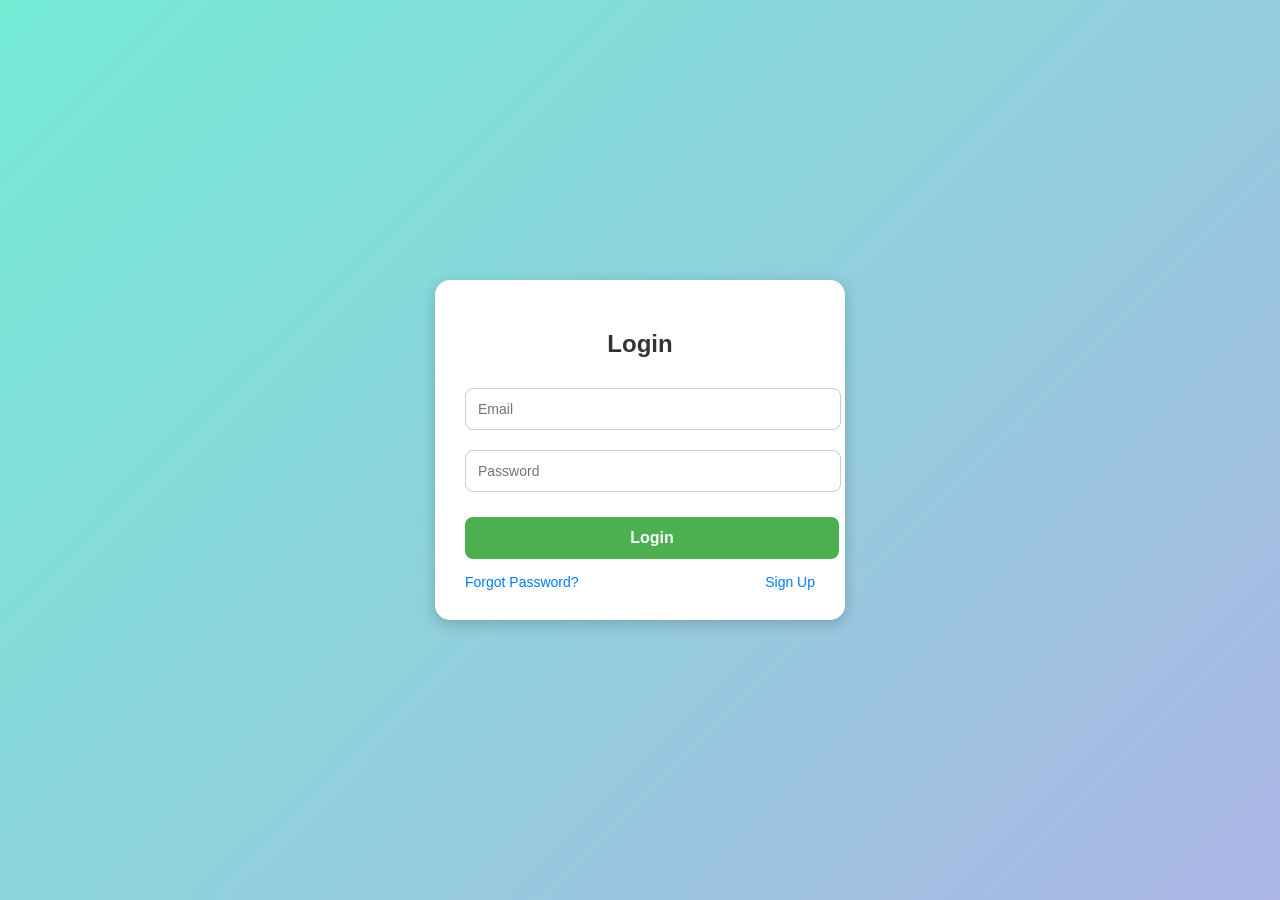
<file: index.html>
<!DOCTYPE html>
<html lang="en">
<head>
  <meta charset="UTF-8">
  <title>Login Page</title>
  <link rel="stylesheet" href="style.css">
</head>
<body>
  <div class="login-container">
    <h2>Login</h2>
    <form>
      <input type="email" placeholder="Email" required>
      <input type="password" placeholder="Password" required>
      <!-- Login button redirects to another page -->
      <a href="/Amozon.html" class="btn">Login</a>
    </form>
    <div class="links">
      <a href="#">Forgot Password?</a>
      <a href="#">Sign Up</a>
    </div>
  </div>
</body>
</html>
</file>
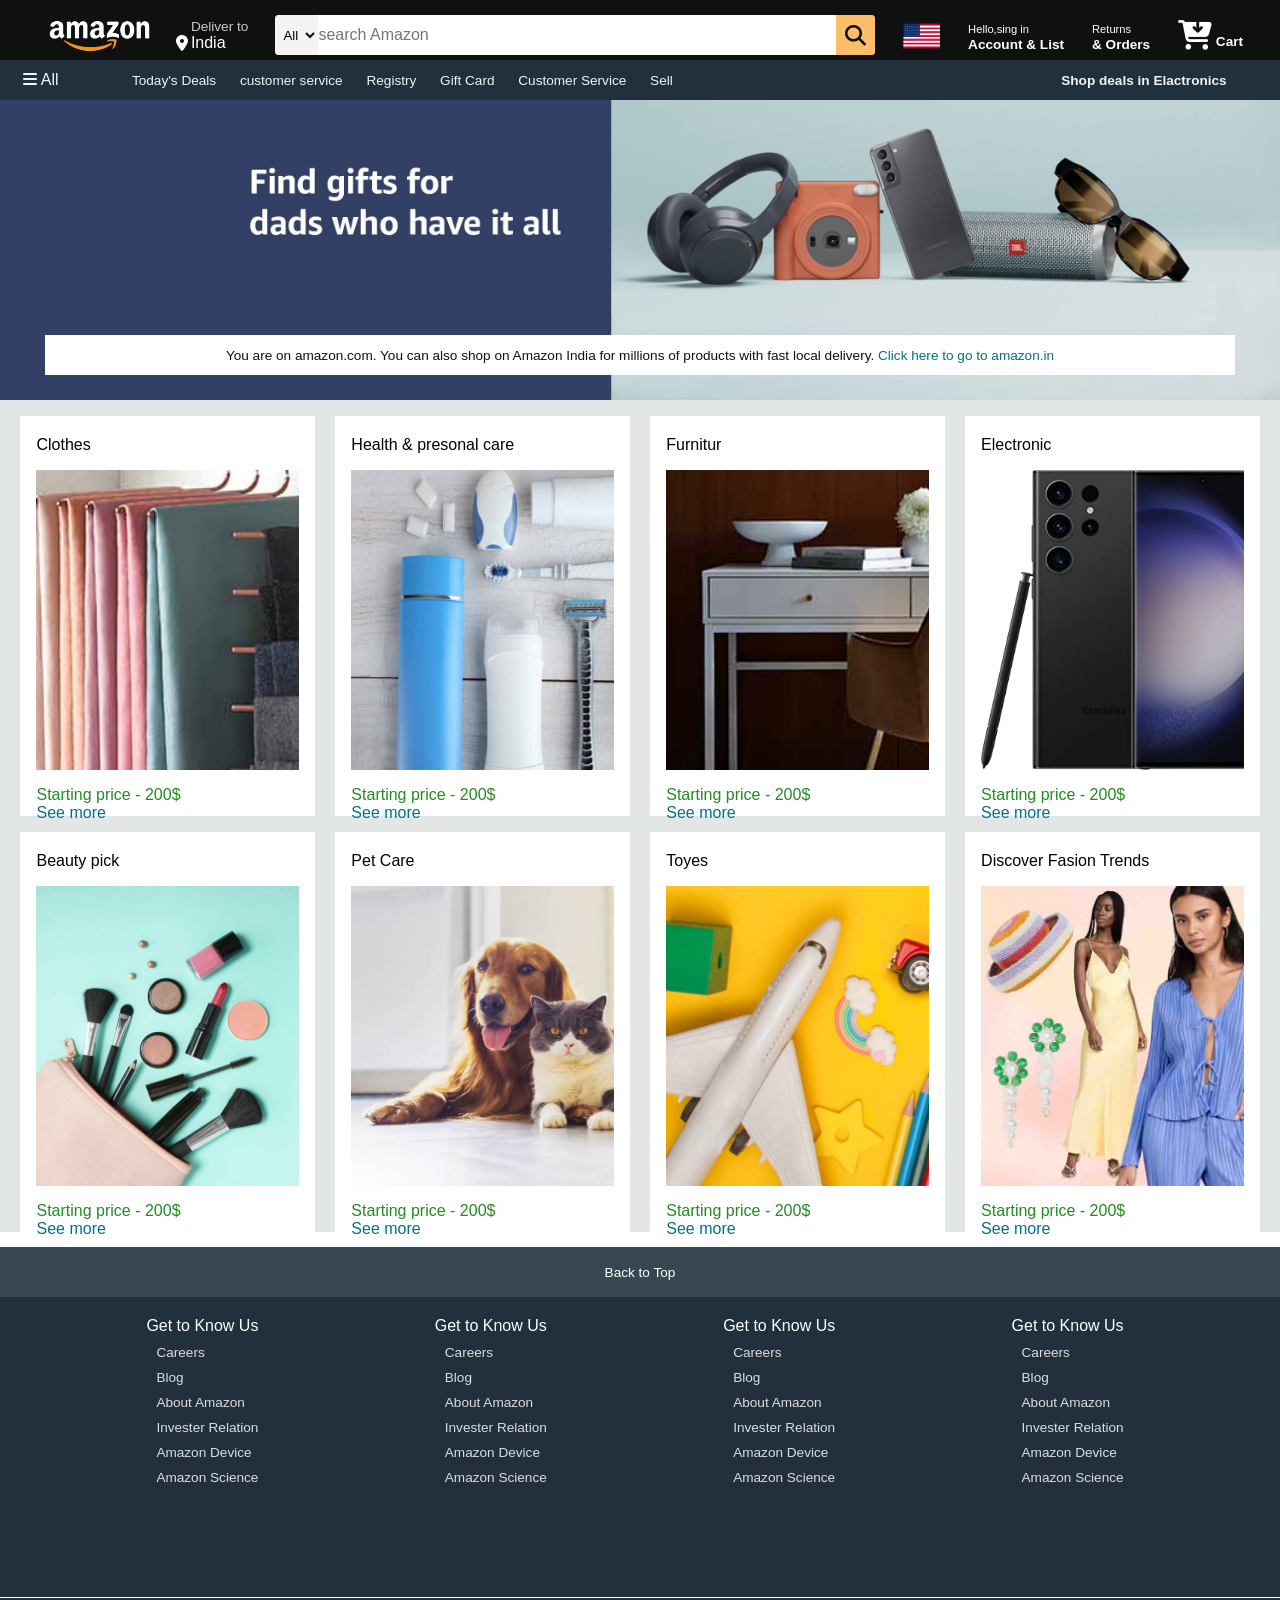
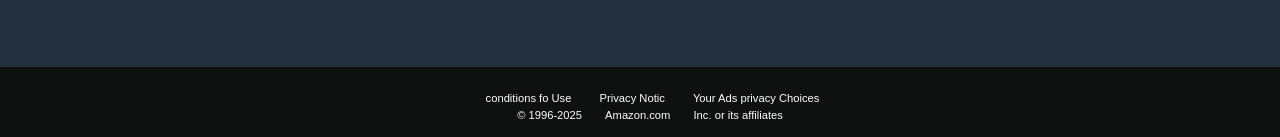
<file: Amozon.html>
<!DOCTYPE html>
<html lang="en">
<head>
    <meta charset="UTF-8">
    <meta name="viewport" content="width=device-width, initial-scale=1.0">
    <title>Amazon</title>
    <link rel="stylesheet" href="https://cdnjs.cloudflare.com/ajax/libs/font-awesome/6.4.0/css/all.min.css" integrity="sha512-iecdLmaskl7CVkqkXNQ/ZH/XLlvWZOJyj7Yy7tcenmpD1ypASozpmT/E0iPtmFIB46ZmdtAc9eNBvH0H/ZpiBw==" crossorigin="anonymous" referrerpolicy="no-referrer" />
    <link rel="stylesheet" href="/Amozon.css">
    
</head>
<body>
    <header>
        <div class="navbar">
            <div class="nav-logo border">
                <div class="logo"></div>
            </div>

            <div class="nav-address border">
                <p class="add-first">Deliver to</p>
                <div class="add-icon">
                    <i class="fa-solid fa-location-dot"></i> 
                    <p class="add-secound">India</p>
                </div>
            </div>
            
            <div class="nav-search">
                <select class="search-select">
                    <option>All</option>
                </select>
                <input placeholder="search Amazon" class="search-input">
                <div class="search-icon">
                <i class="fa-solid fa-magnifying-glass"></i>
                </div>
            </div>

            <div class="American-logo border">
                <div class="Flag"></div>
            </div>

            <div class="nav-singin border">
            <p><span>Hello,sing in</span></p>
            <p class="nav-secound">Account & List</p>
            </div>

            <div class="nev-returns border">
            <p><span>Returns</span></p>
            <p class="nav-secound">& Orders</p>
            </div>
            
            <div class="nav-cart border">
                <i class="fa-solid fa-cart-arrow-down"></i>
                Cart
            </div>
        </div>
        <div class="panel">
                <div class="panel-All">
                    <i class="fa-solid fa-bars"></i>
                    All
                </div>
                <div class="panel-ops">
                    <p>Today's Deals</p>
                    <p>customer service</p>
                    <p>Registry</p>
                    <p>Gift Card</p>
                    <p>Customer Service</p>
                    <p>Sell</p>
                </div>
                <div class="panel-deals">
                    Shop deals in Elactronics
                </div>
        </div>
    </header>

    <div class="hero-section">
        <div class="hero-smg">
             <p>You are on amazon.com. You can also shop on Amazon India for millions of products with fast local delivery. <a>Click here to go to amazon.in</a></p>
        </div>
    </div>

    <div class="shop-section">
        <div class="box1 box">
            <div class="box-content">
                <h> Clothes</h>
            <div class="box-img" style="background-image: url('box1_image.jpg');"></div>
            <h class="price">Starting price - 200$</h>
            <p>See more</p>
            <div class="price">
            </div>
            </div>
        </div>
        <div class="box2 box">
            <div class="box-content">
                <h>Health & presonal care</h>
            <div class="box-img" style="background-image: url('box2_image.jpg');"></div>
            <h class="price">Starting price - 200$</h>
            <p>See more</p>
            </div>
        </div>
        <div class="box3 box">
            <div class="box-content">
                <h>Furnitur</h>
            <div class="box-img" style="background-image: url('box3_image.jpg');"></div>
            <h class="price">Starting price - 200$</h>
            <p>See more</p>
            </div>
        </div>
        <div class="box4 box">
            <div class="box-content">
                <h>Electronic</h>
            <div class="box-img" style="background-image: url('box4_image.jpg');"></div>
            <h class="price">Starting price - 200$</h>
            <p>See more</p>
            </div>
        </div>
        <div class="box1 box">
            <div class="box-content">
                <h>Beauty pick</h>
            <div class="box-img" style="background-image: url('box5_image.jpg');"></div>
            <h class="price">Starting price - 200$</h>
            <p>See more</p>
            </div>
        </div>
        <div class="box2 box">
            <div class="box-content">
                <h>Pet Care</h>
            <div class="box-img" style="background-image: url('box6_image.jpg');"></div>
            <h class="price">Starting price - 200$</h>
            <p>See more</p>
            </div>
        </div>
        <div class="box3 box">
            <div class="box-content">
                <h> Toyes</h>
            <div class="box-img" style="background-image: url('box7_image.jpg');"></div>
            <h class="price">Starting price - 200$</h>
            <p>See more</p>
            </div>
        </div>
        <div class="box4 box">
            <div class="box-content">
                <h> Discover Fasion Trends</h>
            <div class="box-img" style="background-image: url('box8_image.jpg');"></div>
            <h class="price">Starting price - 200$</h>
            <p>See more</p>
            </div>
        </div>
    </div>

   <!-- For Footer  -->

    <footer>
        <div class="foot-paneal1">
            Back to Top
        </div>

        <div class="foot-paneal2">
            <ul>
                <p>Get to Know Us</p>
                <a>Careers</a>
                <a>Blog</a>
                <a>About Amazon</a>
                <a>Invester Relation</a>
                <a>Amazon Device</a>
                <a>Amazon Science</a>
            </ul>
            <ul>
                <p>Get to Know Us</p>
                <a>Careers</a>
                <a>Blog</a>
                <a>About Amazon</a>
                <a>Invester Relation</a>
                <a>Amazon Device</a>
                <a>Amazon Science</a>
            </ul>
            <ul>
                <p>Get to Know Us</p>
                <a>Careers</a>
                <a>Blog</a>
                <a>About Amazon</a>
                <a>Invester Relation</a>
                <a>Amazon Device</a>
                <a>Amazon Science</a>
            </ul>
            <ul>
                <p>Get to Know Us</p>
                <a>Careers</a>
                <a>Blog</a>
                <a>About Amazon</a>
                <a>Invester Relation</a>
                <a>Amazon Device</a>
                <a>Amazon Science</a>
            </ul>
        </div>

        <div class="foot-paneal3">
                <div class="logo"></div>
        </div>
        <div class="foot-paneal4">
            <div class="pages">
                <a>conditions fo Use</a>
                <a>Privacy Notic </a>
                <a>Your Ads privacy Choices</a>
            </div>
            <div class="copyright">
                <a>© 1996-2025</a> 
                <a>Amazon.com</a> 
                <a>Inc. or its affiliates</a>
            </div>
        </div>
    </footer>
    
</body>
</html>
</file>
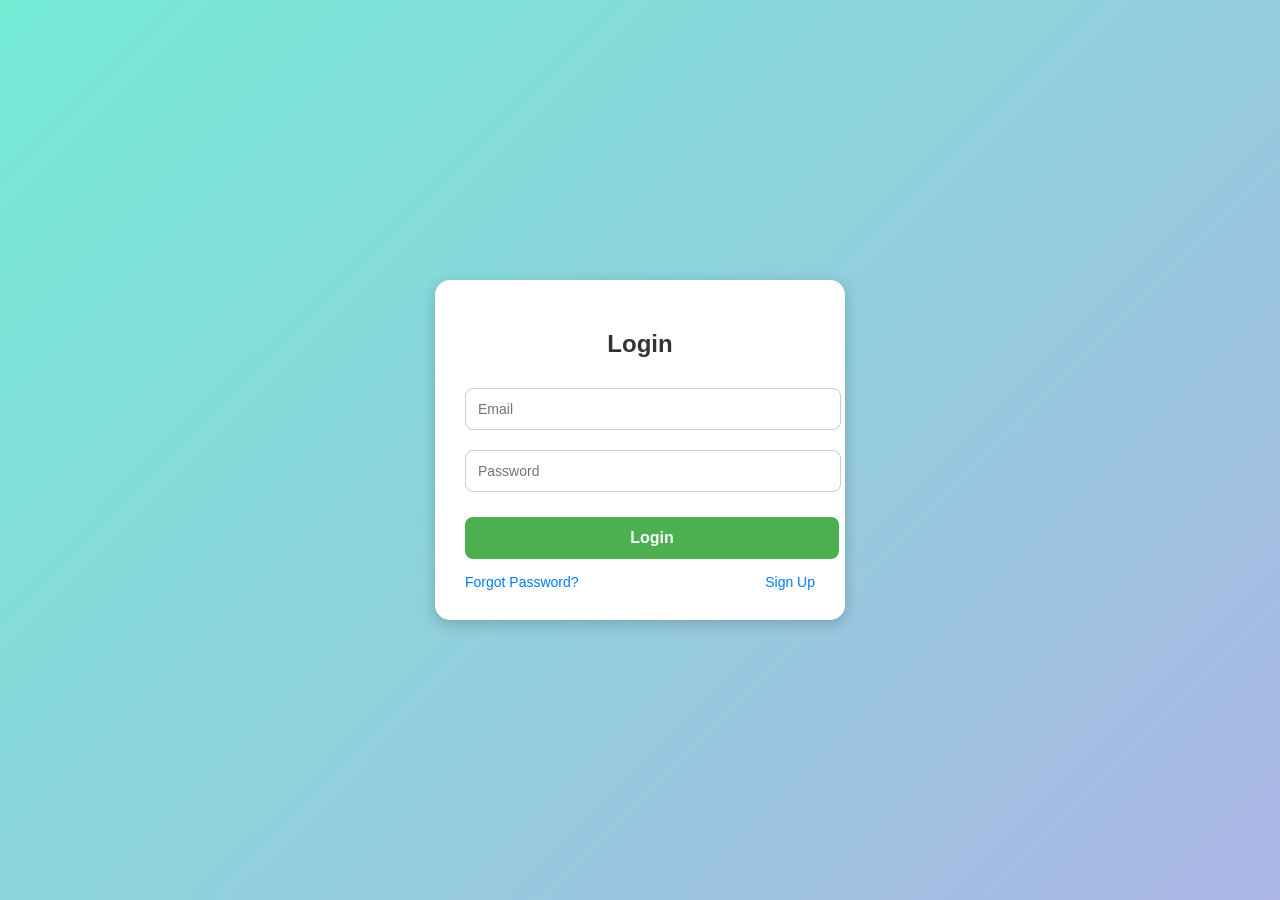
<file: index.html.html>
<!DOCTYPE html>
<html lang="en">
<head>
  <meta charset="UTF-8">
  <title>Login Page</title>
  <link rel="stylesheet" href="login.css">
</head>
<body>
  <div class="login-container">
    <h2>Login</h2>
    <form>
      <input type="email" placeholder="Email" required>
      <input type="password" placeholder="Password" required>
      <!-- Login button redirects to another page -->
      <a href="/Big Project in Amazon web/Project.html" class="btn">Login</a>
    </form>
    <div class="links">
      <a href="#">Forgot Password?</a>
      <a href="#">Sign Up</a>
    </div>
  </div>
</body>
</html>
</file>
<file: style.css>
body {
  font-family: Arial, sans-serif;
  background: linear-gradient(135deg, #74ebd5, #ACB6E5);
  height: 100vh;
  display: flex;
  justify-content: center;
  align-items: center;
  margin: 0;
}

.login-container {
  background: #fff;
  padding: 30px;
  border-radius: 15px;
  box-shadow: 0 4px 15px rgba(0,0,0,0.2);
  width: 350px;
  text-align: center;
}

.login-container h2 {
  margin-bottom: 20px;
  color: #333;
}

.login-container input {
  width: 100%;
  padding: 12px;
  margin: 10px 0;
  border: 1px solid #ccc;
  border-radius: 8px;
  font-size: 14px;
}

.login-container .btn {
  display: inline-block;
  width: 100%;
  padding: 12px;
  margin-top: 15px;
  background: #4CAF50;
  color: white;
  font-size: 16px;
  font-weight: bold;
  border: none;
  border-radius: 8px;
  cursor: pointer;
  text-decoration: none;
  transition: background 0.3s ease;
}

.login-container .btn:hover {
  background: #45a049;
}

.login-container .links {
  margin-top: 15px;
  display: flex;
  justify-content: space-between;
  font-size: 14px;
}

.login-container .links a {
  color: #007BFF;
  text-decoration: none;
}

.login-container .links a:hover {
  text-decoration: underline;
}

/* Responsive */
@media (max-width: 500px) {
  .login-container {
    width: 90%;
    padding: 20px;
  }

  .login-container .links {
    flex-direction: column;
    gap: 10px;
    align-items: center;
  }
}
</file>
<file: Amozon.css>
*{
    margin: 0px;
    padding: 0;
    box-sizing: border-box;
    font-family: Arial;
}

/* Navbar */
.navbar{
    height: 60px;
    background-color: #0f1111;
    color: #ffffff;
    display: flex;
    align-items: center;
    justify-content: space-evenly;
    flex-wrap: wrap;
    padding: 0 10px;
}

.nav-logo {
    height: 70px;
    width: 113px;
}
.logo{
    background-image: url("amazon_logo.png");
    background-size: cover;
    height: 70px;
    width: 113%;
}
.border{
    border: 1.5px solid transparent;
}
.border:hover{
    border: 1.5px solid white;
}

/* Address */
.add-first{
    color: #cccccc;
    font-size: 0.85rem;
    margin-left: 15px;
}
.add-secound{
    font-size: 1rem;
    margin-left: 3px;
}
.add-icon{
    display: flex;
    align-items: center;
}

/* Search */
.nav-search{
    display: flex;
    justify-content: space-evenly;
    background-color: pink;
    height: 40px;
    width: 850px;
    border-radius: 4px;
    flex: 1;
    max-width: 600px;
}
.search-select{
    border-top-left-radius: 4px;
    border-bottom-left-radius: 4px;
    background-color: #f3f3f3;
    width: 50px;
    text-align: center ;
    border: none;
}
.search-input{
    width: 100%;
    font-size: 1rem;
    border: none;
}
.search-icon{
    width:45px;
    display: flex;
    justify-content: center;
    align-items: center;
    font-size: 1.3rem;
    background-color: #febd68;
    border-top-right-radius: 4px;
    border-bottom-right-radius: 4px;
    color: #0f1111;
}
.nav-search:hover{
    border: 2px solid orange;
}

/* Flags */
.American-logo {
    height: 30px;
    width: 40px;
}
.Flag{
    background-image: url("american-flag-logo-png-4.png");
    background-size: cover;
    height: 30px;
    width: 100%;
}

/* Navbar text */
span{
    font-size: 0.7rem;
}
.nav-secound{
    font-size: 0.85rem;
    font-weight: 700;
}
.nav-cart i {
    font-size: 30px;
}
.nav-cart{
    font-size: 0.85rem;
    font-weight: 700;
}

/* Panel */
.panel-All i{
    margin-left: -30px;
}
.panel{
    height: 40px;
    background-color: #222f3d;
    display: flex;
    color:#f3f3f3;
    align-items: center;
    justify-content: space-evenly;
    flex-wrap: wrap;
}
.panel-ops p{
    display: inline;
    margin-left: 20px;
}
.panel-ops{
    width: 70%;
    font-size: 0.85rem;
}
.panel-deals{
    font-size: 0.85rem;
    font-weight: 700;
}

/* Hero Section */
.hero-section{
    background-image: url("hero_image.jpg");
    background-size: cover;
    height: 300px;
    display: flex;
    justify-content: center;
    align-items:flex-end;
}
.hero-smg{
    background-color:#ffffff;
    color:#0f1111;
    height: 40px;
    display: flex;
    align-items: center;
    justify-content: center;
    font-size: 0.85rem;
    width: 93%;
    margin-bottom: 25px;
}
.hero-section a {
    color: #007185;
}

/* Shop Section */
.shop-section{
    display: flex;
    flex-wrap: wrap;
    justify-content: space-evenly;
    background-color: #e2e7e6;
}
.box{
    height: 400px;
    width: 23%;
    background-color: #ffffff;
    padding: 20px 0px 15px;
    margin-top: 16px;
}
.box-img{
    height:300px;
    background-size: cover;
    margin-top: 1rem;
    margin-bottom: 1rem;
}
.price{
    color:forestgreen;
}
.box-content{
    margin-left: 1rem;
    margin-right: 1rem;
}
.box-content p{
    color: #007185;
}

/* Footer */
footer{
    margin-top: 15px;
}
.foot-paneal1{
    background-color: #374751;
    color: #ffffff;
    height: 50px;
    display:flex;
    justify-content: center;
    align-items: center;
    font-size: 0.85rem;
}
.foot-paneal2{
    background-color: #222f3d;
    color: #ffffff;
    height: 300px;
    display: flex;
    justify-content: space-evenly;
    flex-wrap: wrap;
}
ul{
    margin: 20px;
}
ul a{
    display:block;
    font-size: 0.85rem;
    margin:10px;
    color: #dddddd;
}
.foot-paneal3{
    background-color:#222f3d;
    color: #ffffff;
    border-top: 0.5px solid white;
    height: 70px;
    display: flex;
    justify-content: center;
    align-items: center;
}
.foot-paneal4{
    background-color:#0f1111;
    color: #ffffff;
    height: 70px;
    font-size: 0.7rem;
    text-align: center;
}
.pages{
    padding-top: 25px;
}
.pages a{
    margin-left: 25px;
}
.copyright{
    padding-top: 5px;
}
.copyright a{
    margin-left: 20px;
}

/* Responsive */
@media (max-width: 1200px){
    .shop-section { width: 95%; justify-content: space-around; }
    .box { width: 30%; }
    .nav-search { width: 80%; }
}

@media (max-width: 900px){
    .shop-section { flex-direction: row; flex-wrap: wrap; justify-content: space-around; }
    .box { width: 45%; }
    .navbar { justify-content: space-between; }
    .panel { flex-direction: column; align-items: flex-start; }
    .panel-ops p { margin-left: 10px; margin-top: 5px; }
}

@media (max-width: 600px){
    .shop-section { flex-direction: column; align-items: center; }
    .box { width: 90%; margin: 10px 0; }
    .navbar { flex-direction: column; align-items: center; }
    .nav-search { width: 100%; margin: 10px 0; }
    .panel-ops { width: 100%; }
    .panel-deals { width: 100%; margin-top: 10px; }
    .hero-section { height: 200px; }
}
</file>
<file: login.css>
body {
  font-family: Arial, sans-serif;
  background: linear-gradient(135deg, #74ebd5, #ACB6E5);
  height: 100vh;
  display: flex;
  justify-content: center;
  align-items: center;
  margin: 0;
}

.login-container {
  background: #fff;
  padding: 30px;
  border-radius: 15px;
  box-shadow: 0 4px 15px rgba(0,0,0,0.2);
  width: 350px;
  text-align: center;
}

.login-container h2 {
  margin-bottom: 20px;
  color: #333;
}

.login-container input {
  width: 100%;
  padding: 12px;
  margin: 10px 0;
  border: 1px solid #ccc;
  border-radius: 8px;
  font-size: 14px;
}

.login-container .btn {
  display: inline-block;
  width: 100%;
  padding: 12px;
  margin-top: 15px;
  background: #4CAF50;
  color: white;
  font-size: 16px;
  font-weight: bold;
  border: none;
  border-radius: 8px;
  cursor: pointer;
  text-decoration: none;
  transition: background 0.3s ease;
}

.login-container .btn:hover {
  background: #45a049;
}

.login-container .links {
  margin-top: 15px;
  display: flex;
  justify-content: space-between;
  font-size: 14px;
}

.login-container .links a {
  color: #007BFF;
  text-decoration: none;
}

.login-container .links a:hover {
  text-decoration: underline;
}
</file>
